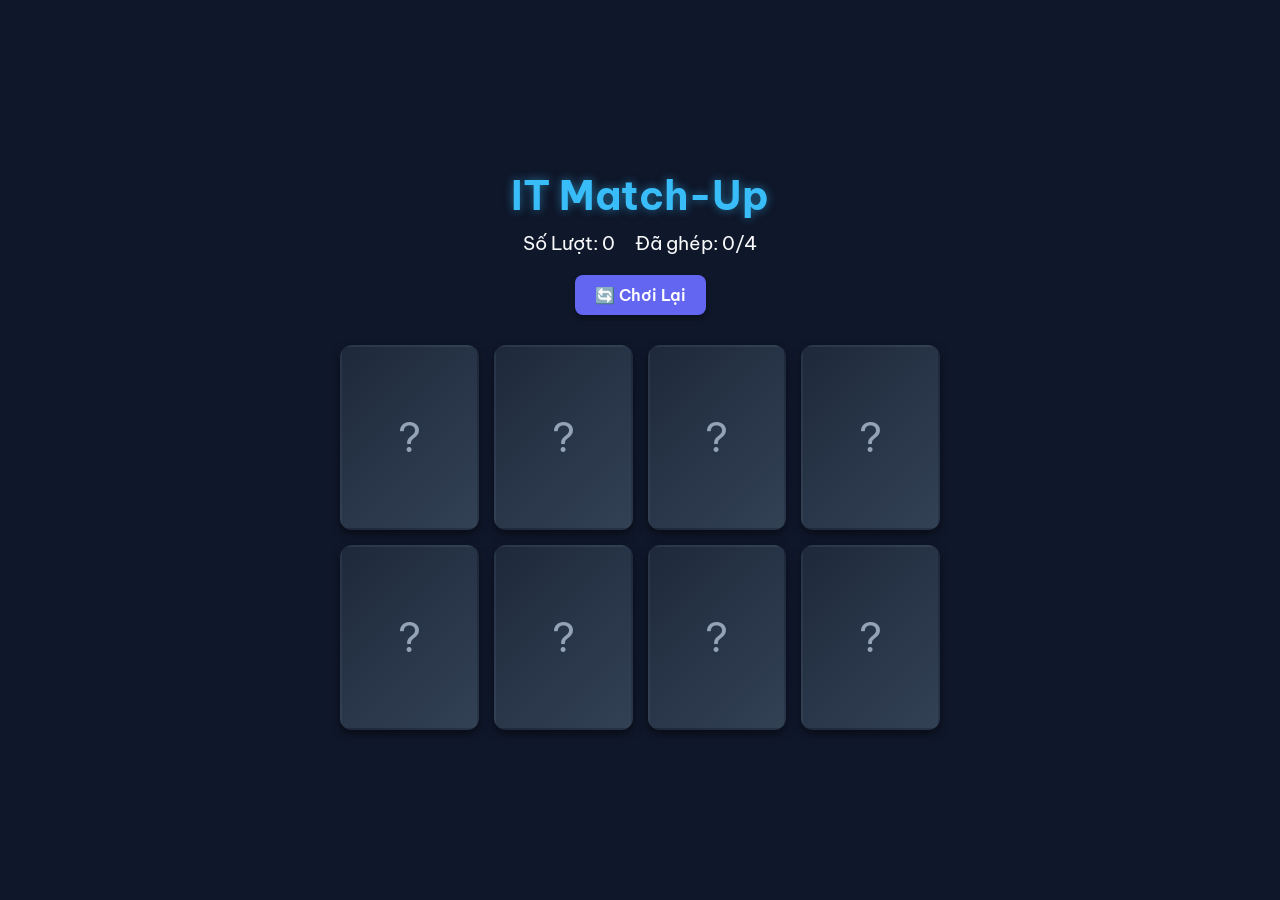
<file: bai19.html>
<!DOCTYPE html>
<html lang="vi">
<head>
    <meta charset="UTF-8">
    <meta name="viewport" content="width=device-width, initial-scale=1.0">
    <title>IT Network Memory Game</title>
    <link href="https://fonts.googleapis.com/css2?family=Be+Vietnam+Pro:wght@400;600;800&display=swap" rel="stylesheet">
    <style>
        :root {
            --primary-color: #6366f1; /* Xanh Indigo */
            --bg-color: #0f172a; /* Nền tối chuẩn Dev/IT */
            --card-bg: #1e293b;
            --text-color: #f8fafc;
        }

        * {
            box-sizing: border-box;
            margin: 0;
            padding: 0;
            font-family: 'Be Vietnam Pro', sans-serif;
        }

        body {
            background-color: var(--bg-color);
            color: var(--text-color);
            display: flex;
            flex-direction: column;
            align-items: center;
            justify-content: center;
            min-height: 100vh;
            padding: 20px;
        }

        header {
            text-align: center;
            margin-bottom: 30px;
        }

        h1 {
            font-size: 2.5rem;
            margin-bottom: 10px;
            color: #38bdf8;
            text-shadow: 0 0 10px rgba(56, 189, 248, 0.5);
        }

        .stats {
            display: flex;
            justify-content: center;
            gap: 20px;
            font-size: 1.2rem;
            margin-bottom: 20px;
        }

        button {
            background-color: var(--primary-color);
            color: white;
            border: none;
            padding: 10px 20px;
            font-size: 1rem;
            font-weight: 600;
            border-radius: 8px;
            cursor: pointer;
            transition: all 0.3s ease;
            box-shadow: 0 4px 6px rgba(0, 0, 0, 0.3);
        }

        button:hover {
            background-color: #4f46e5;
            transform: translateY(-2px);
        }

       
        .game-board {
            display: grid;
            grid-template-columns: repeat(2, 1fr); /* Mobile 2 cột */
            gap: 15px;
            max-width: 600px;
            width: 100%;
            perspective: 1000px; /* Khung nhìn 3D */
        }

        @media (min-width: 600px) {
            .game-board {
                grid-template-columns: repeat(4, 1fr); /* Desktop 4 cột */
            }
        }

      
        .card {
            width: 100%;
            aspect-ratio: 3/4;
            position: relative;
            cursor: pointer;
            transform-style: preserve-3d;
            transition: transform 0.6s cubic-bezier(0.4, 0.2, 0.2, 1);
        }

        .card:hover .card-front {
            box-shadow: 0 0 15px rgba(99, 102, 241, 0.6);
            border-color: var(--primary-color);
        }

        .card.flip {
            transform: rotateY(180deg);
        }

        .card-face {
            position: absolute;
            width: 100%;
            height: 100%;
            backface-visibility: hidden;
            display: flex;
            align-items: center;
            justify-content: center;
            font-size: 3rem;
            border-radius: 12px;
            box-shadow: 0 4px 8px rgba(0,0,0,0.5);
            border: 2px solid transparent;
            transition: all 0.3s ease;
        }

        .card-front {
            background: linear-gradient(135deg, #1e293b, #334155);
            color: #94a3b8;
            font-size: 2.5rem;
        }

        /* Khi lật sang mặt sau */
        .card-back {
            background-color: #f1f5f9;
            transform: rotateY(180deg);
        }

        .matched .card-back {
            background-color: #86efac; /* Đổi màu xanh lá khi ghép đúng */
            box-shadow: 0 0 20px rgba(74, 222, 128, 0.5);
        }
    </style>
</head>
<body>

    <header>
        <h1>IT Match-Up</h1>
        <div class="stats">
            <p>Số Lượt: <span id="moves">0</span></p>
            <p>Đã ghép: <span id="matches">0</span>/4</p>
        </div>
        <button onclick="resetGame()">🔄 Chơi Lại</button>
    </header>

    <div class="game-board" id="game-board">
        </div>

    <script>
        // Mảng chứa các icon (4 cặp)
        const icons = ['💻', '🌐', '🔒', '📡'];
        let cards = [...icons, ...icons]; // Nhân đôi thành 8 thẻ

        let hasFlippedCard = false;
        let lockBoard = false;
        let firstCard, secondCard;
        let moves = 0;
        let matches = 0;

        const boardElement = document.getElementById('game-board');
        const movesElement = document.getElementById('moves');
        const matchesElement = document.getElementById('matches');

        function initGame() {
            // Shuffle bài (Thuật toán Fisher-Yates)
            cards.sort(() => Math.random() - 0.5);

            // Render HTML
            boardElement.innerHTML = '';
            cards.forEach((icon, index) => {
                const card = document.createElement('div');
                card.classList.add('card');
                card.dataset.icon = icon;

                card.innerHTML = `
                    <div class="card-face card-front">?</div>
                    <div class="card-face card-back">${icon}</div>
                `;

                card.addEventListener('click', flipCard);
                boardElement.appendChild(card);
            });
        }

        function flipCard() {
            if (lockBoard) return;
            if (this === firstCard) return; // Chống double-click 1 thẻ

            this.classList.add('flip');

            if (!hasFlippedCard) {
                // Lần click đầu tiên
                hasFlippedCard = true;
                firstCard = this;
                return;
            }

            // Lần click thứ 2
            secondCard = this;
            updateMoves();
            checkForMatch();
        }

        function checkForMatch() {
            let isMatch = firstCard.dataset.icon === secondCard.dataset.icon;

            if (isMatch) {
                disableCards();
            } else {
                unflipCards();
            }
        }

        function disableCards() {
            
            firstCard.removeEventListener('click', flipCard);
            secondCard.removeEventListener('click', flipCard);
            
            firstCard.classList.add('matched');
            secondCard.classList.add('matched');

            matches++;
            matchesElement.innerText = matches;

            // Check Win
            if (matches === 4) {
                setTimeout(() => {
                    alert(`🎉 CHÚC MỪNG TÂM!\nHoàn thành thiết lập mạng trong ${moves} lượt!`);
                }, 500);
            }

            resetBoard();
        }

        function unflipCards() {
            lockBoard = true; 
            
            setTimeout(() => {
                firstCard.classList.remove('flip');
                secondCard.classList.remove('flip');
                resetBoard();
            }, 1000); 
        }

        function updateMoves() {
            moves++;
            movesElement.innerText = moves;
        }

        function resetBoard() {
            [hasFlippedCard, lockBoard] = [false, false];
            [firstCard, secondCard] = [null, null];
        }

        function resetGame() {
            moves = 0;
            matches = 0;
            movesElement.innerText = moves;
            matchesElement.innerText = matches;
            resetBoard();
            initGame();
        }

       
        initGame();
    </script>

</body>
</html>
</file>
